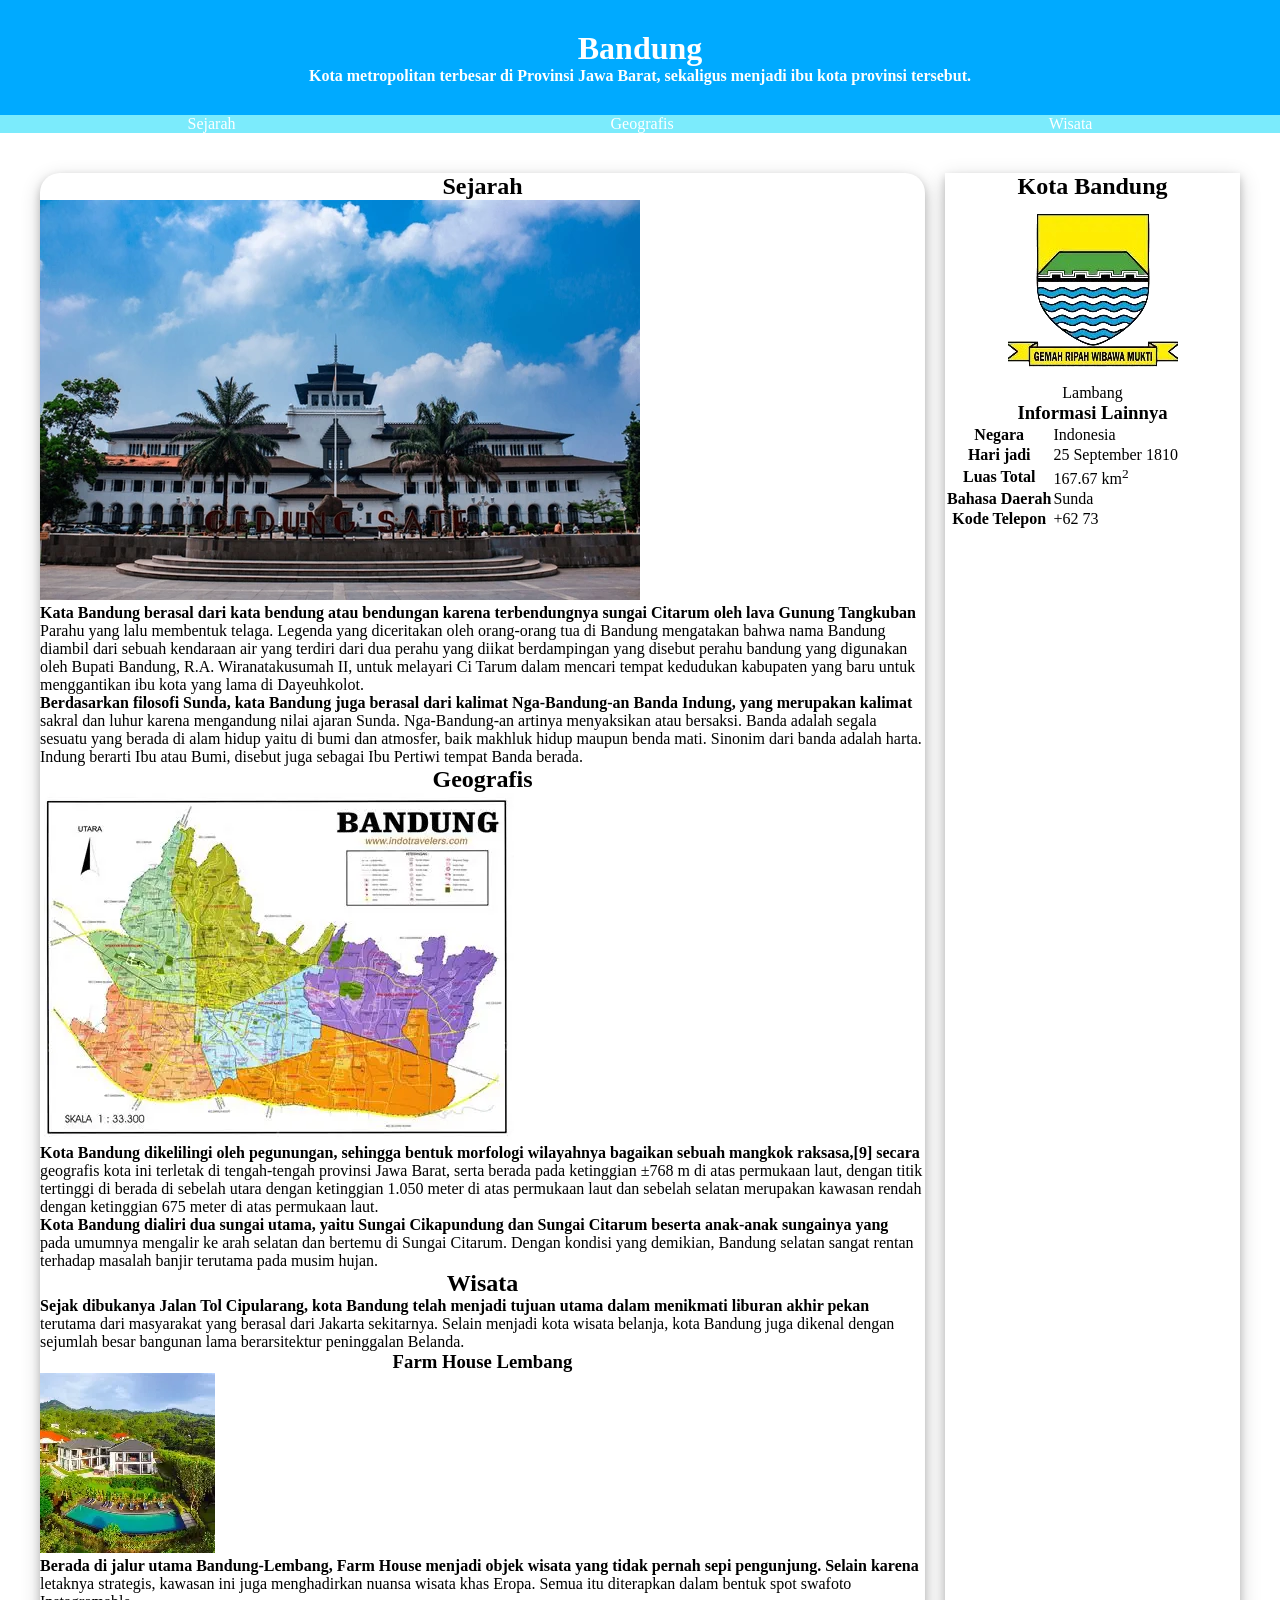
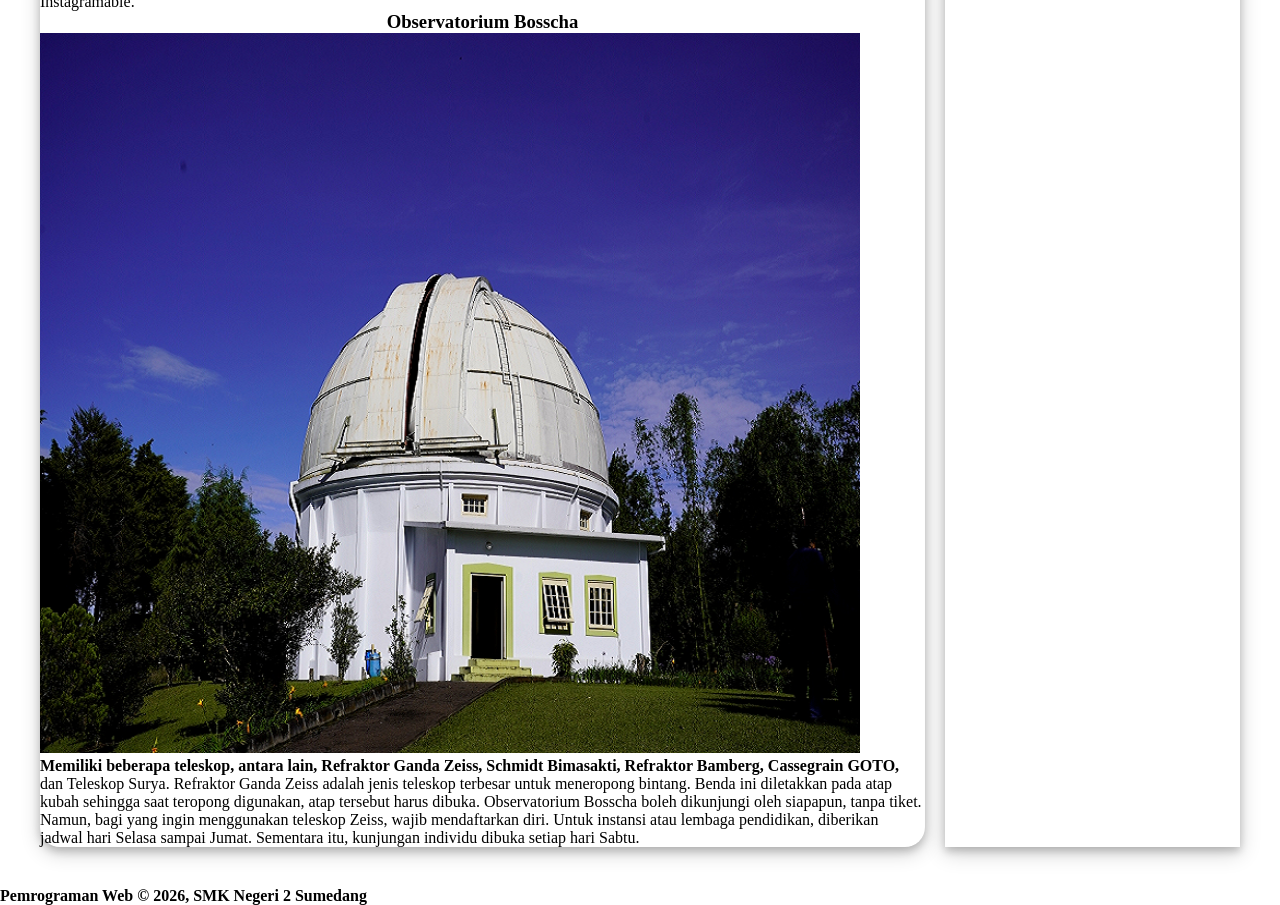
<file: index.html>
<!DOCTYPE html>
<html lang="en">
<head>
    <meta charset="UTF-8">
    <meta name="viewport" content="width=device-width, initial-scale=1.0">
    <title>Kota Bandung</title>
    <link rel="stylesheet" href="style.css">
   <link rel="preconnect" href="https://fonts.googleapis.com">
<link rel="preconnect" href="https://fonts.gstatic.com" crossorigin>
<link href="https://fonts.googleapis.com/css2?family=Quicksand:wght@300..700&display=swap" rel="stylesheet">
</head>
<body>
    <header>
        <h1>Bandung</h1>
        <p>
            Kota metropolitan terbesar di Provinsi Jawa Barat, sekaligus menjadi ibu kota provinsi tersebut.
        </p>

        <nav>
            <ul>
                <li>
                    <a href="sejarah">Sejarah</a>
                </li>
                <li>
                    <a href="geografis">Geografis</a>
                </li>
                <li>
                    <a href="wisata">Wisata</a>
                </li>
            </ul>
        </nav>
    </header>

    
    <main>
        <!-- Konten artikel -->
        <div id="content">
            <article id="sejarah">
                <h2>Sejarah</h2>
                <img src="assets/image/gedung sate.webp" alt="sejarah" />
                <p>
                    Kata Bandung berasal dari kata bendung atau bendungan karena terbendungnya sungai Citarum oleh lava Gunung Tangkuban Parahu yang lalu membentuk telaga. Legenda yang diceritakan oleh orang-orang tua di Bandung mengatakan bahwa nama Bandung diambil dari sebuah kendaraan air yang terdiri dari dua perahu yang diikat berdampingan yang disebut perahu bandung yang digunakan oleh Bupati Bandung, R.A. Wiranatakusumah II, untuk melayari Ci Tarum dalam mencari tempat kedudukan kabupaten yang baru untuk menggantikan ibu kota yang lama di Dayeuhkolot.
                </p>

                <p>
                    Berdasarkan filosofi Sunda, kata Bandung juga berasal dari kalimat Nga-Bandung-an Banda Indung, yang merupakan kalimat sakral dan luhur karena mengandung nilai ajaran Sunda. Nga-Bandung-an artinya menyaksikan atau bersaksi. Banda adalah segala sesuatu yang berada di alam hidup yaitu di bumi dan atmosfer, baik makhluk hidup maupun benda mati. Sinonim dari banda adalah harta. Indung berarti Ibu atau Bumi, disebut juga sebagai Ibu Pertiwi tempat Banda berada.
                </p>
            </article>

            <article id="geografis">
                <h2>Geografis</h2>
                <img src="assets/image/geografisbandung.webp" alt="geografis" />
                <p>
                    Kota Bandung dikelilingi oleh pegunungan, sehingga bentuk morfologi wilayahnya bagaikan sebuah mangkok raksasa,[9] secara geografis kota ini terletak di tengah-tengah provinsi Jawa Barat, serta berada pada ketinggian ±768 m di atas permukaan laut, dengan titik tertinggi di berada di sebelah utara dengan ketinggian 1.050 meter di atas permukaan laut dan sebelah selatan merupakan kawasan rendah dengan ketinggian 675 meter di atas permukaan laut.
                </p>

                <p>
                    Kota Bandung dialiri dua sungai utama, yaitu Sungai Cikapundung dan Sungai Citarum beserta anak-anak sungainya yang pada umumnya mengalir ke arah selatan dan bertemu di Sungai Citarum. Dengan kondisi yang demikian, Bandung selatan sangat rentan terhadap masalah banjir terutama pada musim hujan.
                </p>
            </article>

            <article id="wisata">
                <h2>Wisata</h2>
                <p>
                    Sejak dibukanya Jalan Tol Cipularang, kota Bandung telah menjadi tujuan utama dalam menikmati liburan akhir pekan terutama dari masyarakat yang berasal dari Jakarta sekitarnya. Selain menjadi kota wisata belanja, kota Bandung juga dikenal dengan sejumlah besar bangunan lama berarsitektur peninggalan Belanda.
                </p>

                <section>
                    <h3>Farm House Lembang</h3>
                    <img src="assets/image/houselembang.webp" />
                    <p>
                        Berada di jalur utama Bandung-Lembang, Farm House menjadi objek wisata yang tidak pernah sepi pengunjung. Selain karena letaknya strategis, kawasan ini juga menghadirkan nuansa wisata khas Eropa. Semua itu diterapkan dalam bentuk spot swafoto Instagramable.
                    </p>
                </section>

                <section>
                    <h3>Observatorium Bosscha</h3>
                    <img src="assets/image/bosscha.png" alt="Bosscha" />
                    <p>
                        Memiliki beberapa teleskop, antara lain, Refraktor Ganda Zeiss, Schmidt Bimasakti, Refraktor Bamberg, Cassegrain GOTO, dan Teleskop Surya. Refraktor Ganda Zeiss adalah jenis teleskop terbesar untuk meneropong bintang. Benda ini diletakkan pada atap kubah sehingga saat teropong digunakan, atap tersebut harus dibuka. Observatorium Bosscha boleh dikunjungi oleh siapapun, tanpa tiket. Namun, bagi yang ingin menggunakan teleskop Zeiss, wajib mendaftarkan diri. Untuk instansi atau lembaga pendidikan, diberikan jadwal hari Selasa sampai Jumat. Sementara itu, kunjungan individu dibuka setiap hari Sabtu.
                    </p>
                </section>
            </article>
        </div>

        <!-- Konten samping -->
        <aside>
            <article>
                <header>
                    <h2>Kota Bandung</h2>
                    <figure>
                        <img src="assets/image/logo bandung.png" />
                        <figcaption>Lambang</figcaption>
                    </figure>
                </header>

                <section>
                    <h3>Informasi Lainnya</h3>

                    <table>
                        <tr>
                            <th>Negara</th>
                            <td>Indonesia</td>
                        </tr>
                        <tr>
                            <th>Hari jadi</th>
                            <td>25 September 1810</td>
                        </tr>
                        <tr>
                            <th>Luas Total</th>
                            <td>167.67 km<sup>2</sup></td>
                        </tr>
                        <tr>
                            <th>Bahasa Daerah</th>
                            <td>Sunda</td>
                        </tr>
                        <tr>
                            <th>Kode Telepon</th>
                            <td>+62 73</td>
                        </tr>
                    </table>
                </section>
            </article>
        </aside>
    </main>

    <footer>
        <p>Pemrograman Web &#169; 2026, SMK Negeri 2 Sumedang</p>
    </footer>
</body>
</html>
</body>
</html>
</file>
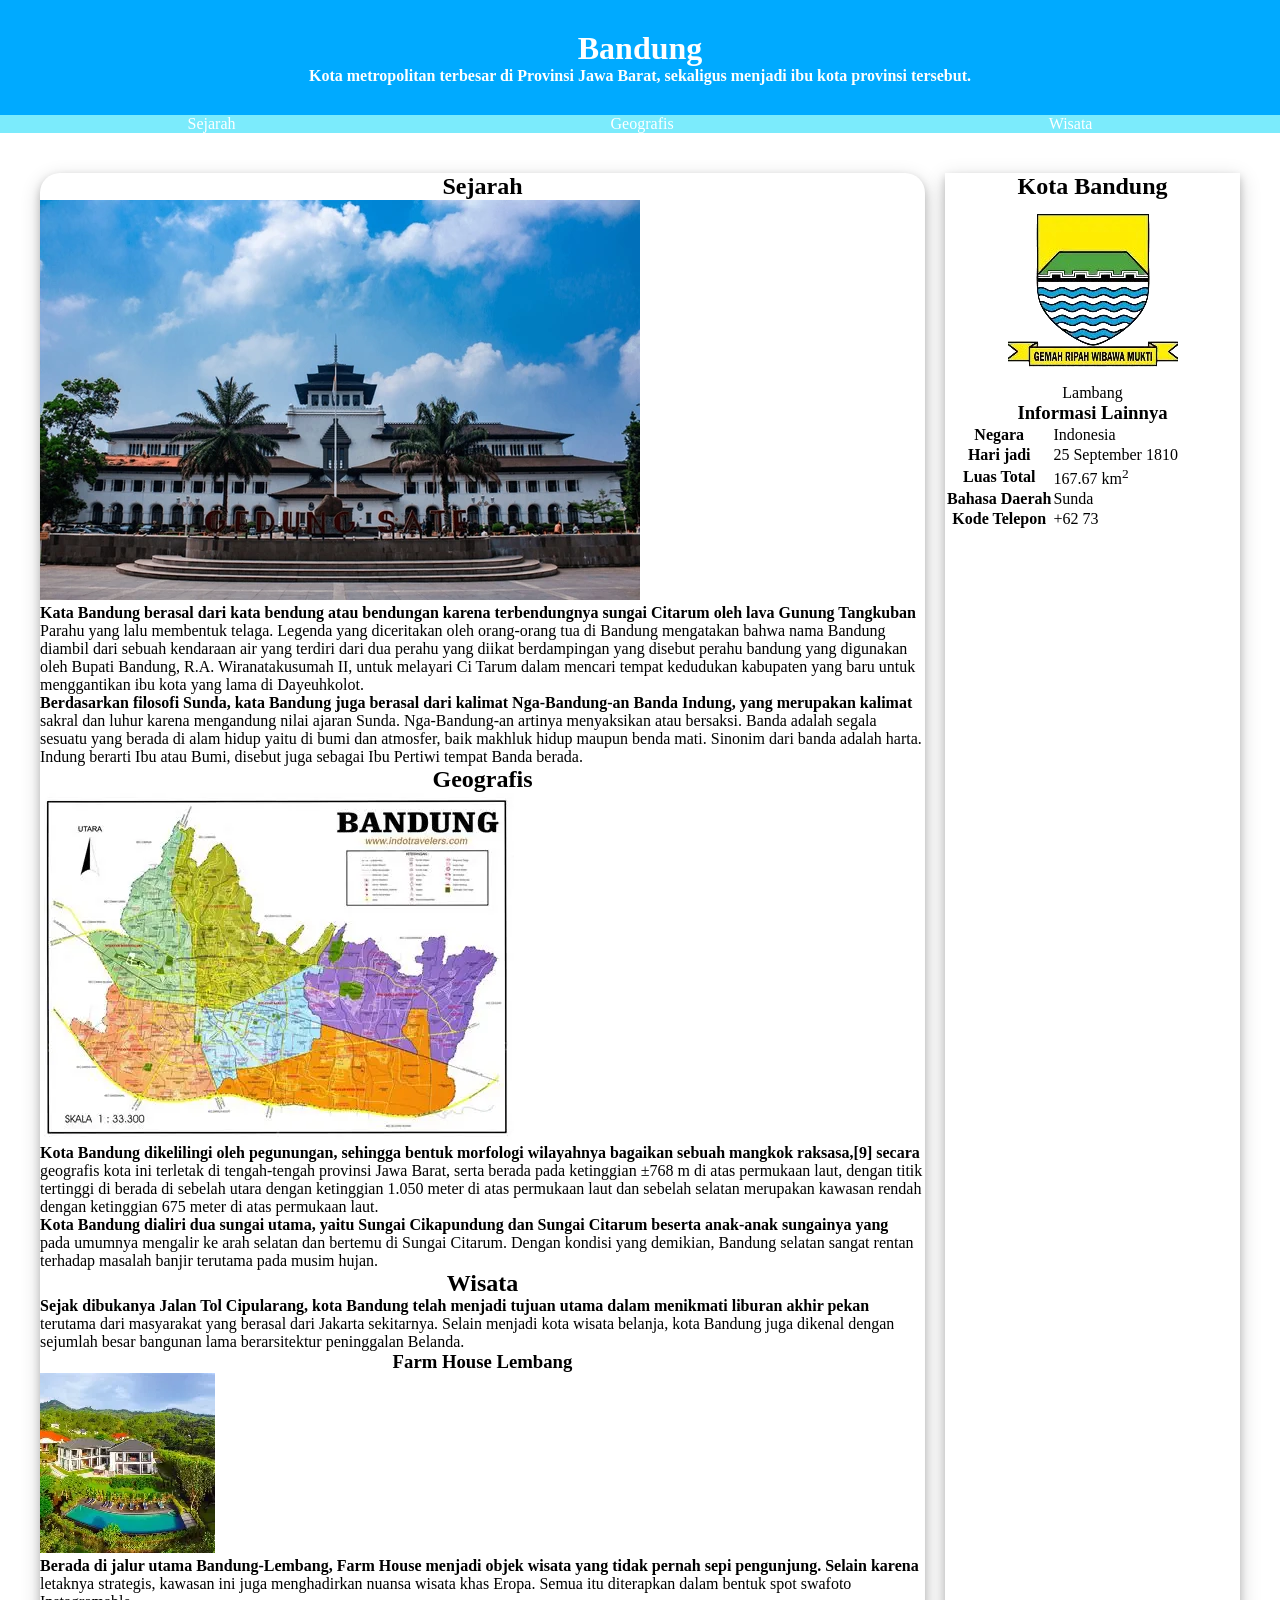
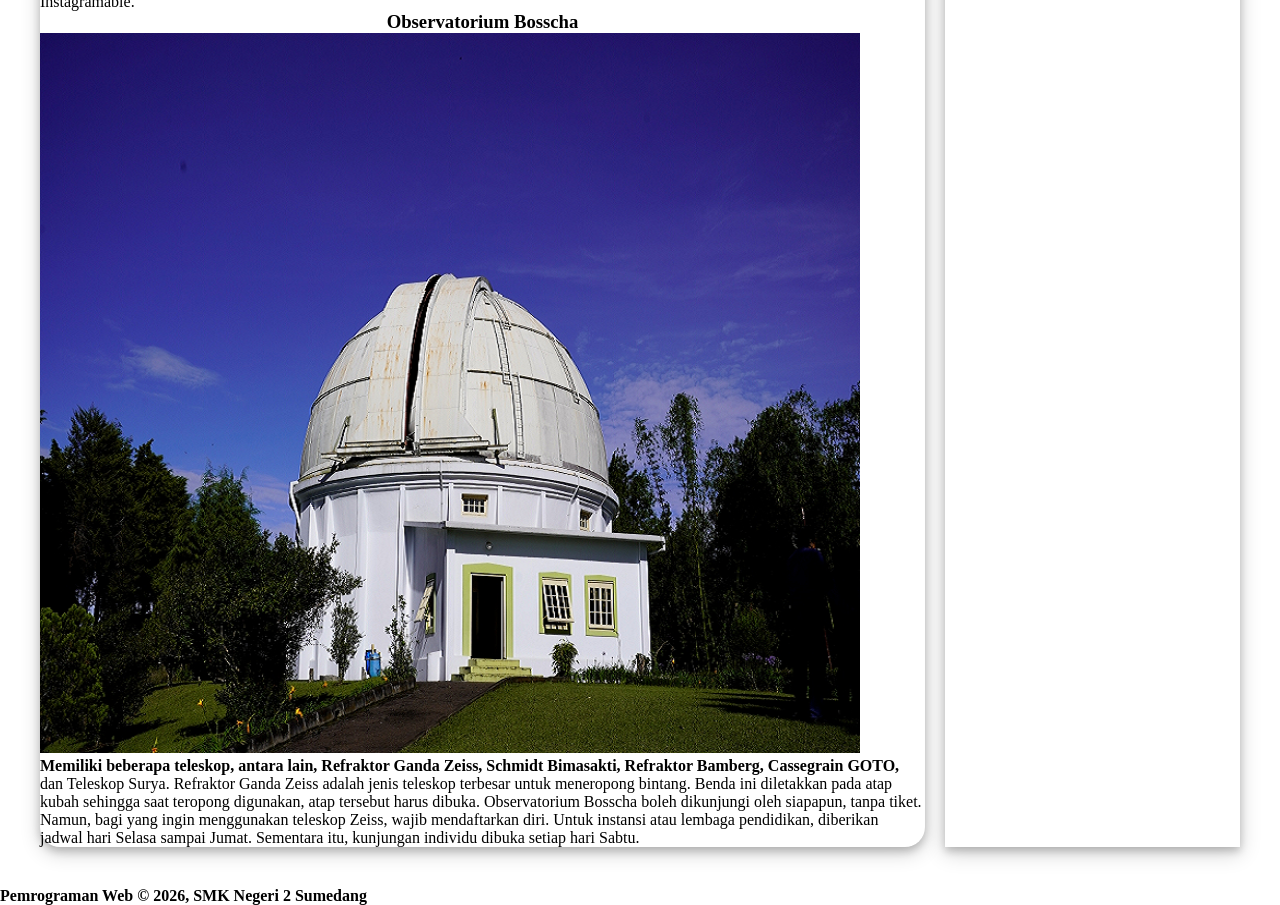
<file: Projekbandung.html>
<!DOCTYPE html>
<html lang="en">
<head>
    <meta charset="UTF-8">
    <meta name="viewport" content="width=device-width, initial-scale=1.0">
    <title>Kota Bandung</title>
    <link rel="stylesheet" href="style.css">
   <link rel="preconnect" href="https://fonts.googleapis.com">
<link rel="preconnect" href="https://fonts.gstatic.com" crossorigin>
<link href="https://fonts.googleapis.com/css2?family=Quicksand:wght@300..700&display=swap" rel="stylesheet">
</head>
<body>
    <header>
        <h1>Bandung</h1>
        <p>
            Kota metropolitan terbesar di Provinsi Jawa Barat, sekaligus menjadi ibu kota provinsi tersebut.
        </p>

        <nav>
            <ul>
                <li>
                    <a href="sejarah">Sejarah</a>
                </li>
                <li>
                    <a href="geografis">Geografis</a>
                </li>
                <li>
                    <a href="wisata">Wisata</a>
                </li>
            </ul>
        </nav>
    </header>

    
    <main>
        <!-- Konten artikel -->
        <div id="content">
            <article id="sejarah">
                <h2>Sejarah</h2>
                <img src="assets/image/gedung sate.webp" alt="sejarah" />
                <p>
                    Kata Bandung berasal dari kata bendung atau bendungan karena terbendungnya sungai Citarum oleh lava Gunung Tangkuban Parahu yang lalu membentuk telaga. Legenda yang diceritakan oleh orang-orang tua di Bandung mengatakan bahwa nama Bandung diambil dari sebuah kendaraan air yang terdiri dari dua perahu yang diikat berdampingan yang disebut perahu bandung yang digunakan oleh Bupati Bandung, R.A. Wiranatakusumah II, untuk melayari Ci Tarum dalam mencari tempat kedudukan kabupaten yang baru untuk menggantikan ibu kota yang lama di Dayeuhkolot.
                </p>

                <p>
                    Berdasarkan filosofi Sunda, kata Bandung juga berasal dari kalimat Nga-Bandung-an Banda Indung, yang merupakan kalimat sakral dan luhur karena mengandung nilai ajaran Sunda. Nga-Bandung-an artinya menyaksikan atau bersaksi. Banda adalah segala sesuatu yang berada di alam hidup yaitu di bumi dan atmosfer, baik makhluk hidup maupun benda mati. Sinonim dari banda adalah harta. Indung berarti Ibu atau Bumi, disebut juga sebagai Ibu Pertiwi tempat Banda berada.
                </p>
            </article>

            <article id="geografis">
                <h2>Geografis</h2>
                <img src="assets/image/geografisbandung.webp" alt="geografis" />
                <p>
                    Kota Bandung dikelilingi oleh pegunungan, sehingga bentuk morfologi wilayahnya bagaikan sebuah mangkok raksasa,[9] secara geografis kota ini terletak di tengah-tengah provinsi Jawa Barat, serta berada pada ketinggian ±768 m di atas permukaan laut, dengan titik tertinggi di berada di sebelah utara dengan ketinggian 1.050 meter di atas permukaan laut dan sebelah selatan merupakan kawasan rendah dengan ketinggian 675 meter di atas permukaan laut.
                </p>

                <p>
                    Kota Bandung dialiri dua sungai utama, yaitu Sungai Cikapundung dan Sungai Citarum beserta anak-anak sungainya yang pada umumnya mengalir ke arah selatan dan bertemu di Sungai Citarum. Dengan kondisi yang demikian, Bandung selatan sangat rentan terhadap masalah banjir terutama pada musim hujan.
                </p>
            </article>

            <article id="wisata">
                <h2>Wisata</h2>
                <p>
                    Sejak dibukanya Jalan Tol Cipularang, kota Bandung telah menjadi tujuan utama dalam menikmati liburan akhir pekan terutama dari masyarakat yang berasal dari Jakarta sekitarnya. Selain menjadi kota wisata belanja, kota Bandung juga dikenal dengan sejumlah besar bangunan lama berarsitektur peninggalan Belanda.
                </p>

                <section>
                    <h3>Farm House Lembang</h3>
                    <img src="assets/image/houselembang.webp" />
                    <p>
                        Berada di jalur utama Bandung-Lembang, Farm House menjadi objek wisata yang tidak pernah sepi pengunjung. Selain karena letaknya strategis, kawasan ini juga menghadirkan nuansa wisata khas Eropa. Semua itu diterapkan dalam bentuk spot swafoto Instagramable.
                    </p>
                </section>

                <section>
                    <h3>Observatorium Bosscha</h3>
                    <img src="assets/image/bosscha.png" alt="Bosscha" />
                    <p>
                        Memiliki beberapa teleskop, antara lain, Refraktor Ganda Zeiss, Schmidt Bimasakti, Refraktor Bamberg, Cassegrain GOTO, dan Teleskop Surya. Refraktor Ganda Zeiss adalah jenis teleskop terbesar untuk meneropong bintang. Benda ini diletakkan pada atap kubah sehingga saat teropong digunakan, atap tersebut harus dibuka. Observatorium Bosscha boleh dikunjungi oleh siapapun, tanpa tiket. Namun, bagi yang ingin menggunakan teleskop Zeiss, wajib mendaftarkan diri. Untuk instansi atau lembaga pendidikan, diberikan jadwal hari Selasa sampai Jumat. Sementara itu, kunjungan individu dibuka setiap hari Sabtu.
                    </p>
                </section>
            </article>
        </div>

        <!-- Konten samping -->
        <aside>
            <article>
                <header>
                    <h2>Kota Bandung</h2>
                    <figure>
                        <img src="assets/image/logo bandung.png" />
                        <figcaption>Lambang</figcaption>
                    </figure>
                </header>

                <section>
                    <h3>Informasi Lainnya</h3>

                    <table>
                        <tr>
                            <th>Negara</th>
                            <td>Indonesia</td>
                        </tr>
                        <tr>
                            <th>Hari jadi</th>
                            <td>25 September 1810</td>
                        </tr>
                        <tr>
                            <th>Luas Total</th>
                            <td>167.67 km<sup>2</sup></td>
                        </tr>
                        <tr>
                            <th>Bahasa Daerah</th>
                            <td>Sunda</td>
                        </tr>
                        <tr>
                            <th>Kode Telepon</th>
                            <td>+62 73</td>
                        </tr>
                    </table>
                </section>
            </article>
        </aside>
    </main>

    <footer>
        <p>Pemrograman Web &#169; 2026, SMK Negeri 2 Sumedang</p>
    </footer>
</body>
</html>
</body>
</html>
</file>
<file: style.css>
*{
    margin: 0;
    padding: 0;
}

body{
    font-familly: 'Quicksand', sans-serif;
}

nav a{
    text-decoration: none;
    color: white 
}

a:hover{
    color:red;
    font-weight: bold;
}

a:hover::after {
  content: " 🔗";
}

p::first-line {
    font-weight: bold;
}

body > header{
    background-color: rgb(0, 170, 255);
}

body header h1{
    text-align: center;
    color: rgb(255, 255, 255);
    padding-top: 30px;
}

header p{
    text-align: center;
    color: rgb(255, 255, 255);
    padding-bottom: 30px;
}

nav{
    background-color: rgb(123, 235, 252);
}

nav li,a{
    color: aquamarine;
}

nav ul {
    display: flex;
    list-style: none;
    justify-content: space-around;
}

main {
    display: flex;
    margin: 40px;
    gap: 20px;
}

#content{
    /* flex 3 artinya pembagian luasnya 75% */
    flex: 3;
    border-radius: 20px;
    box-shadow: 0 4px 8px 0 rgba(0, 0, 0, 0.2), 0 6px 20px 0 rgba(0, 0, 0, 0.19);
}

aside{
    flex: 1;
    box-shadow: 0 4px 8px 0 rgba(0, 0, 0, 0.2), 0 6px 20px 0 rgba(0, 0, 0, 0.19);
}

figure{
    text-align: center;
}

h2{
    text-align: center;
}

section h3{
    text-align: center;
}
</file>
